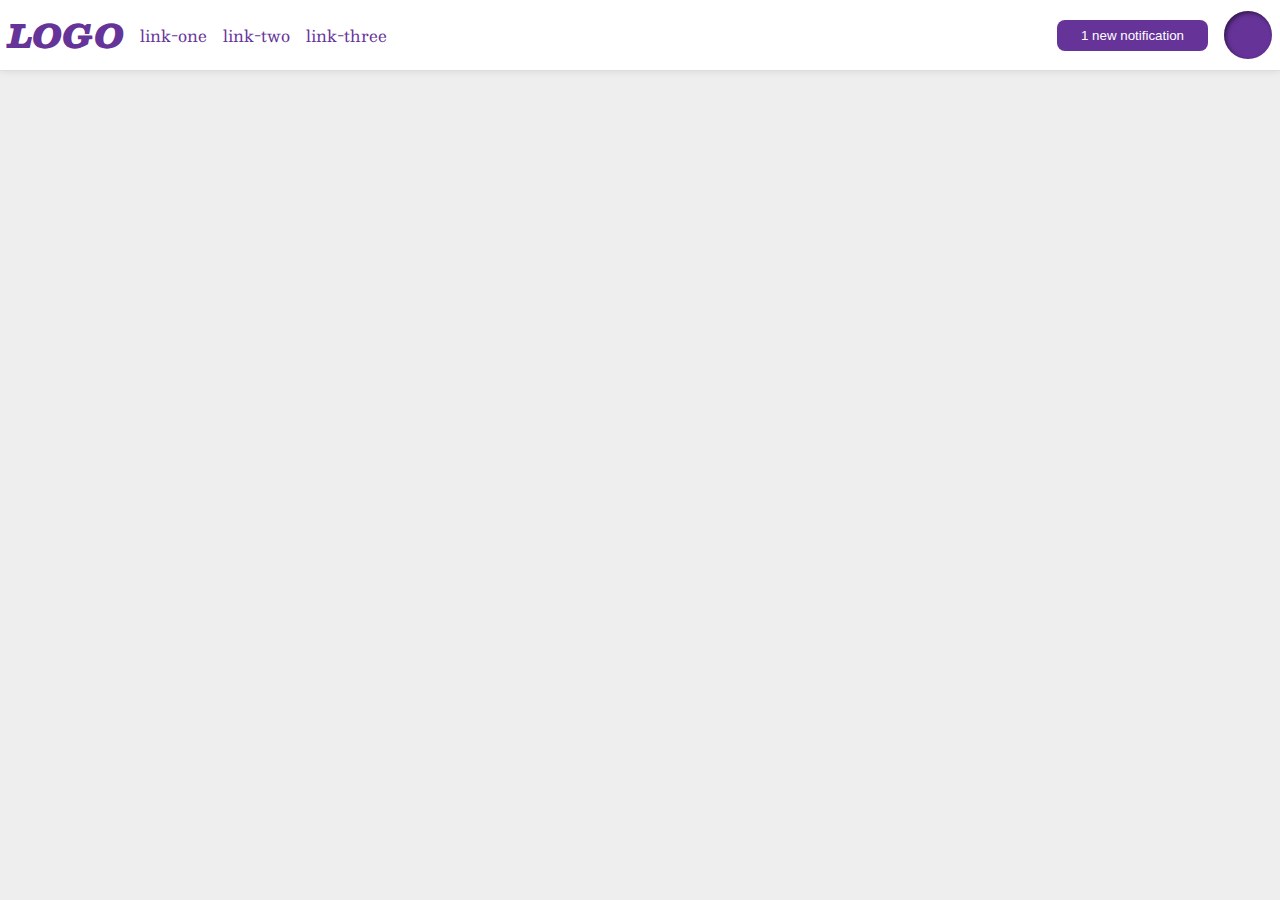
<file: flex/03-flex-header-2/index.html>
<!DOCTYPE html>
<html lang="en">
  <head>
    <meta charset="UTF-8">
    <meta http-equiv="X-UA-Compatible" content="IE=edge">
    <meta name="viewport" content="width=device-width, initial-scale=1.0">
    <title>Flex Header 2</title>
    <link rel="stylesheet" href="style.css">
  </head>
  <body>
    <div class="header">
      <div class="logo-link-group">
        <div class="logo">
          LOGO
        </div>
        <ul class="links">
          <li><a href="google.com">link-one</a></li>
          <li><a href="google.com">link-two</a></li>
          <li><a href="google.com">link-three</a></li>
        </ul>
      </div>
      <div class="notif-profile-img-group">
        <button class="notifications">
        1 new notification
        </button>
        <div class="profile-image"></div>
      </div>
    </div>
  </body>
</html>
</file>
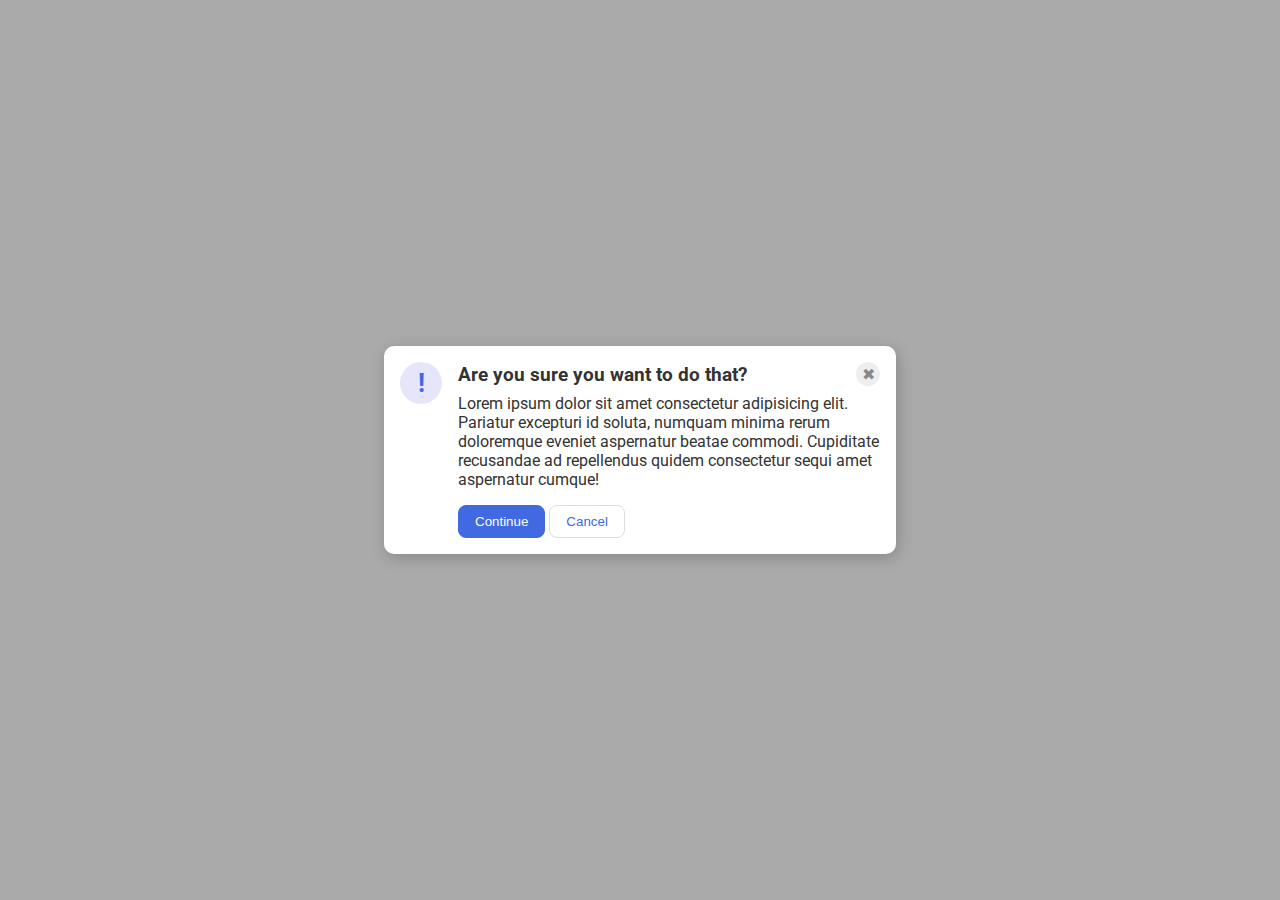
<file: flex/05-flex-modal/index.html>
<!DOCTYPE html>
<html lang="en">

<head>
  <meta charset="UTF-8">
  <meta http-equiv="X-UA-Compatible" content="IE=edge">
  <meta name="viewport" content="width=device-width, initial-scale=1.0">
  <link rel="stylesheet" href="style.css">
  <title>Modal</title>
</head>

<body>
  <div class="modal">
    <div class="icon">!</div>

    <div class="container">

      <div class="header">Are you sure you want to do that?
        <div class="close-button">✖</div>
      </div>

      <div class="text">Lorem ipsum dolor sit amet consectetur adipisicing elit. Pariatur excepturi id soluta, numquam
        minima rerum doloremque eveniet aspernatur beatae commodi. Cupiditate recusandae ad repellendus quidem
        consectetur sequi amet aspernatur cumque!</div>
      <button class="continue">Continue</button>
      <button class="cancel">Cancel</button>

    </div>

  </div>
</body>

</html>
</file>
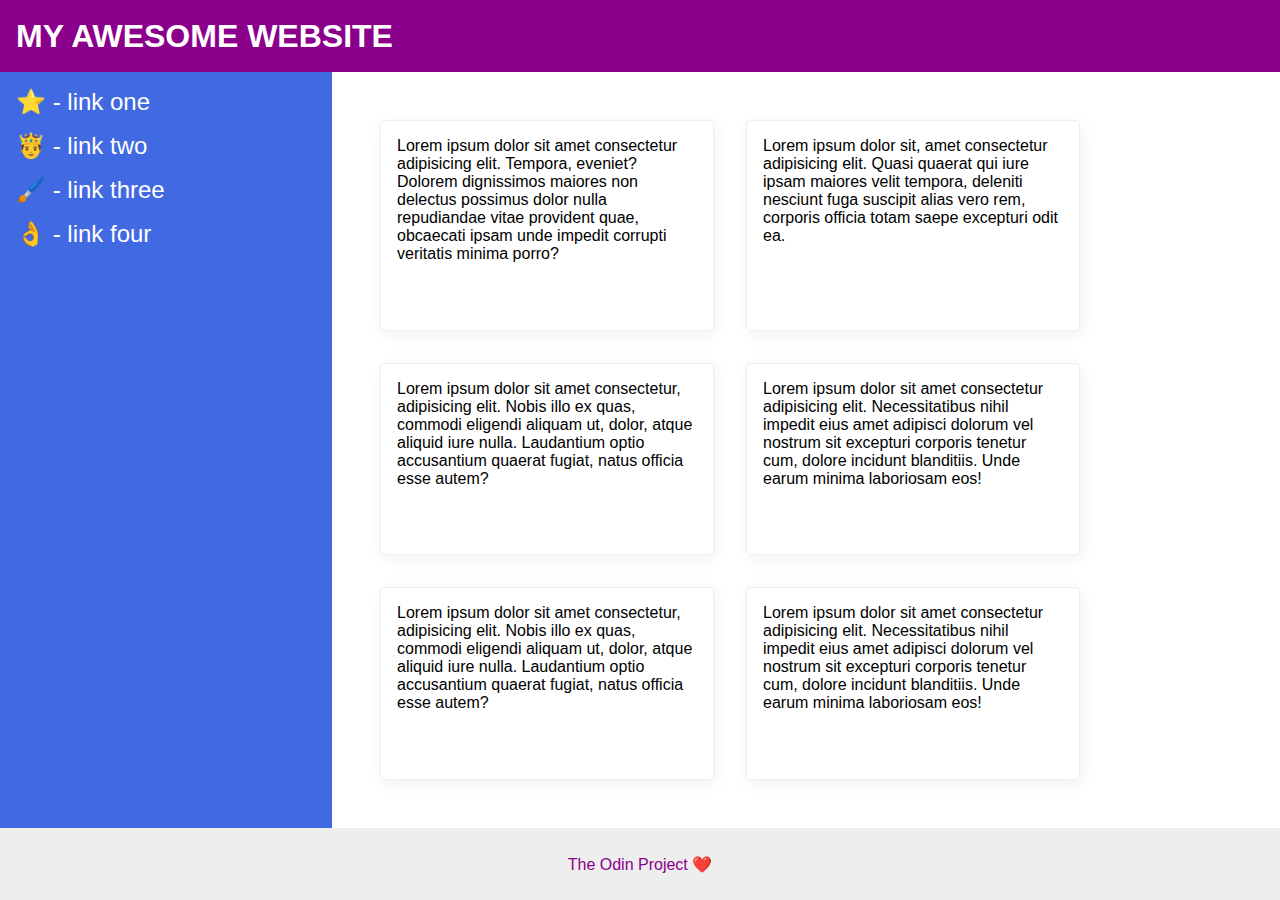
<file: flex/07-flex-layout-2/index.html>
<!DOCTYPE html>
<html lang="en">
  <head>
    <meta charset="UTF-8">
    <meta http-equiv="X-UA-Compatible" content="IE=edge">
    <meta name="viewport" content="width=device-width, initial-scale=1.0">
    <title>The Holy Grail</title>
    <link rel="stylesheet" href="style.css">
  </head>


  <body>

    <div class="header">
      <div class="header-text">MY AWESOME WEBSITE</div>
    </div>
    
    <div class="sidebar-and-cards-container">
      <div class="sidebar">
        <ul class="sidebar-links">
          <li><a href="#">⭐ - link one</a></li>
          <li><a href="#">🤴 - link two</a></li>
          <li><a href="#">🖌️ - link three</a></li>
          <li><a href="#">👌 - link four</a></li>
        </ul>
      </div>

      <div class="card-container">
        <div class="card">Lorem ipsum dolor sit amet consectetur adipisicing elit. Tempora, eveniet? Dolorem dignissimos maiores non delectus possimus dolor nulla repudiandae vitae provident quae, obcaecati ipsam unde impedit corrupti veritatis minima porro?</div>
        <div class="card">Lorem ipsum dolor sit, amet consectetur adipisicing elit. Quasi quaerat qui iure ipsam maiores velit tempora, deleniti nesciunt fuga suscipit alias vero rem, corporis officia totam saepe excepturi odit ea.</div>
        <div class="card">Lorem ipsum dolor sit amet consectetur, adipisicing elit. Nobis illo ex quas, commodi eligendi aliquam ut, dolor, atque aliquid iure nulla. Laudantium optio accusantium quaerat fugiat, natus officia esse autem?</div>
        <div class="card">Lorem ipsum dolor sit amet consectetur adipisicing elit. Necessitatibus nihil impedit eius amet adipisci dolorum vel nostrum sit excepturi corporis tenetur cum, dolore incidunt blanditiis. Unde earum minima laboriosam eos!</div>
        <div class="card">Lorem ipsum dolor sit amet consectetur, adipisicing elit. Nobis illo ex quas, commodi eligendi aliquam ut, dolor, atque aliquid iure nulla. Laudantium optio accusantium quaerat fugiat, natus officia esse autem?</div>
        <div class="card">Lorem ipsum dolor sit amet consectetur adipisicing elit. Necessitatibus nihil impedit eius amet adipisci dolorum vel nostrum sit excepturi corporis tenetur cum, dolore incidunt blanditiis. Unde earum minima laboriosam eos!</div>
      </div>
    </div>


    <div class="footer">
      <div class="footer-text">The Odin Project ❤️</div>
    </div>
  </body>


</html>
</file>
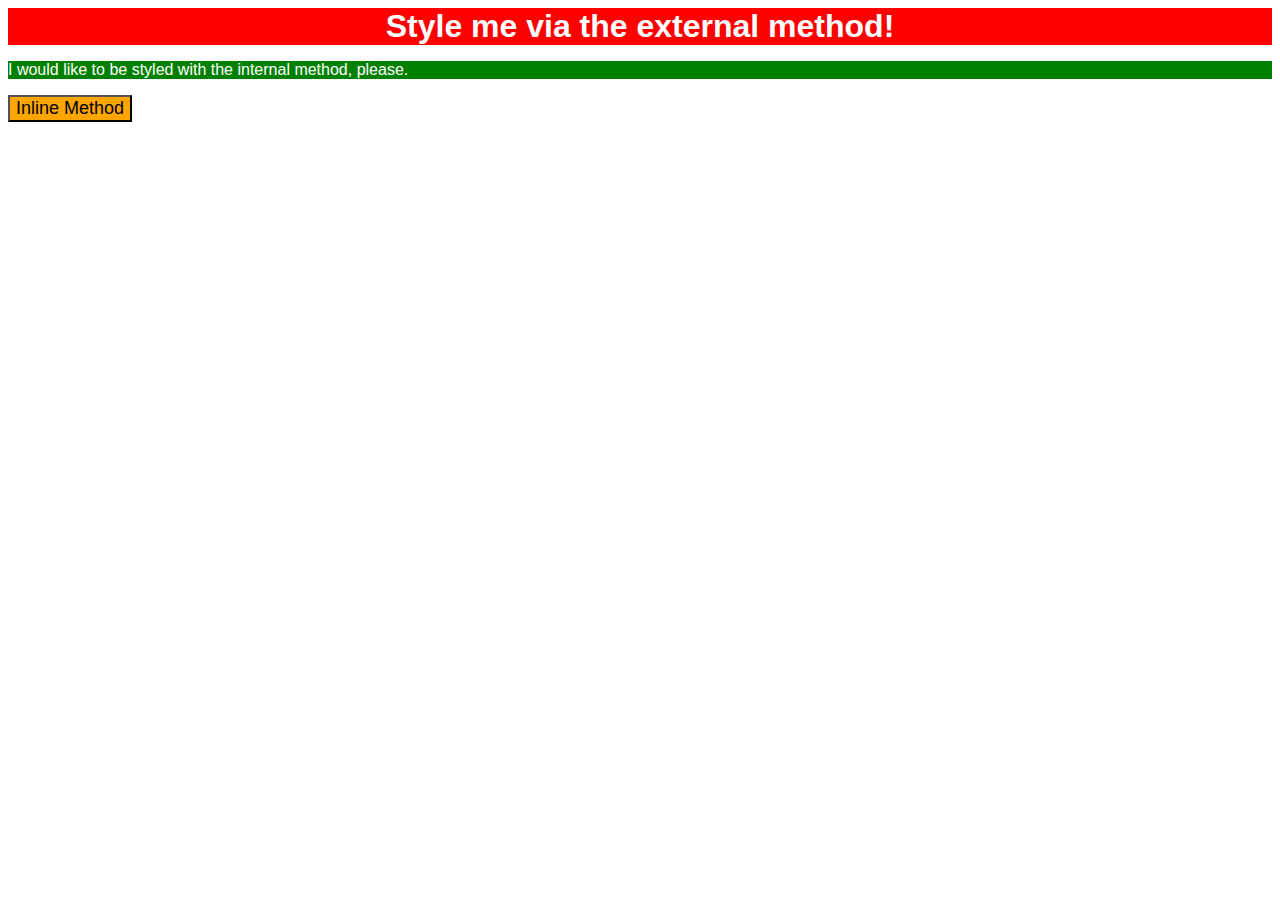
<file: foundations/01-css-methods/index.html>
<!DOCTYPE html>
<html lang="en">
  <head>
    <meta charset="UTF-8">
    <meta http-equiv="X-UA-Compatible" content="IE=edge">
    <meta name="viewport" content="width=device-width, initial-scale=1.0">

    <title>Methods for Adding CSS</title>

    <!--CSS external method link-->
    <link rel="stylesheet" href="style.css">

    
    <style>
      /* CSS internal method 
      `p`: a green background, white text, and a font size of 18px
      */
      p {
        color: white;
        background-color: green;
        font-size: 18x;
        font-family:Arial, Helvetica, sans-serif
      }
    </style>
  </head>


  
  <body>
    <div>Style me via the external method!</div>
    <p>I would like to be styled with the internal method, please.</p>
    
    <!--CSS inline method 
      `button`: an orange background and a font size of 18px
    -->
    <button style="background-color: orange; font-size: 18px; font-family: Arial, Helvetica, sans-serif;">Inline Method</button>
  </body>

</html>
</file>
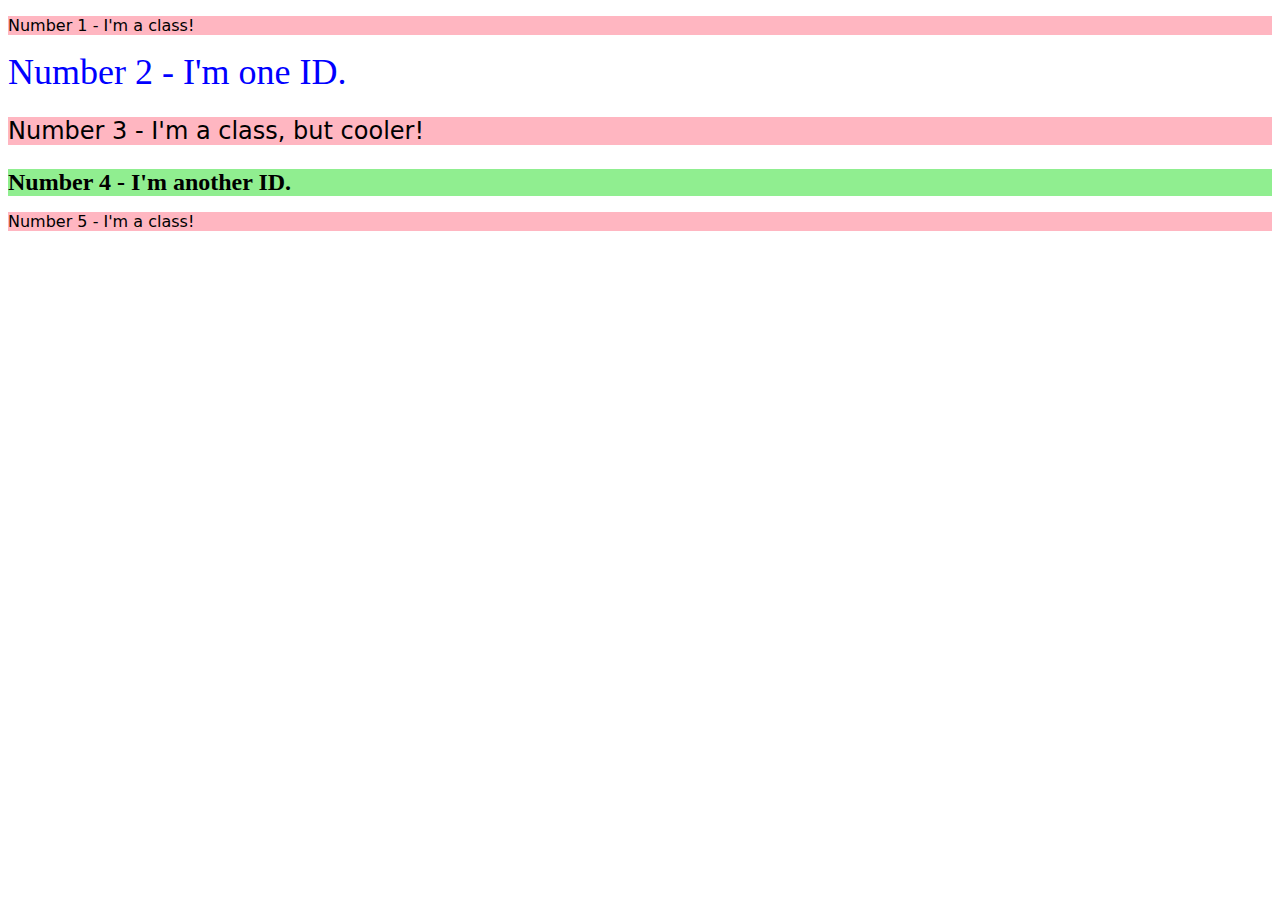
<file: foundations/02-class-id-selectors/index.html>
<!DOCTYPE html>
<html lang="en">
  <head>
    <meta charset="UTF-8">
    <meta http-equiv="X-UA-Compatible" content="IE=edge">
    <meta name="viewport" content="width=device-width, initial-scale=1.0">
    <title>Class and ID Selectors</title>
    <link rel="stylesheet" href="style.css">
  </head>
  <body>
    <p class="odd">Number 1 - I'm a class!</p>
    <div id="two">Number 2 - I'm one ID.</div>
    <p class="odd size-24">Number 3 - I'm a class, but cooler!</p>
    <div id="four">Number 4 - I'm another ID.</div>
    <p class="odd">Number 5 - I'm a class!</p>
  </body>
</html>
</file>
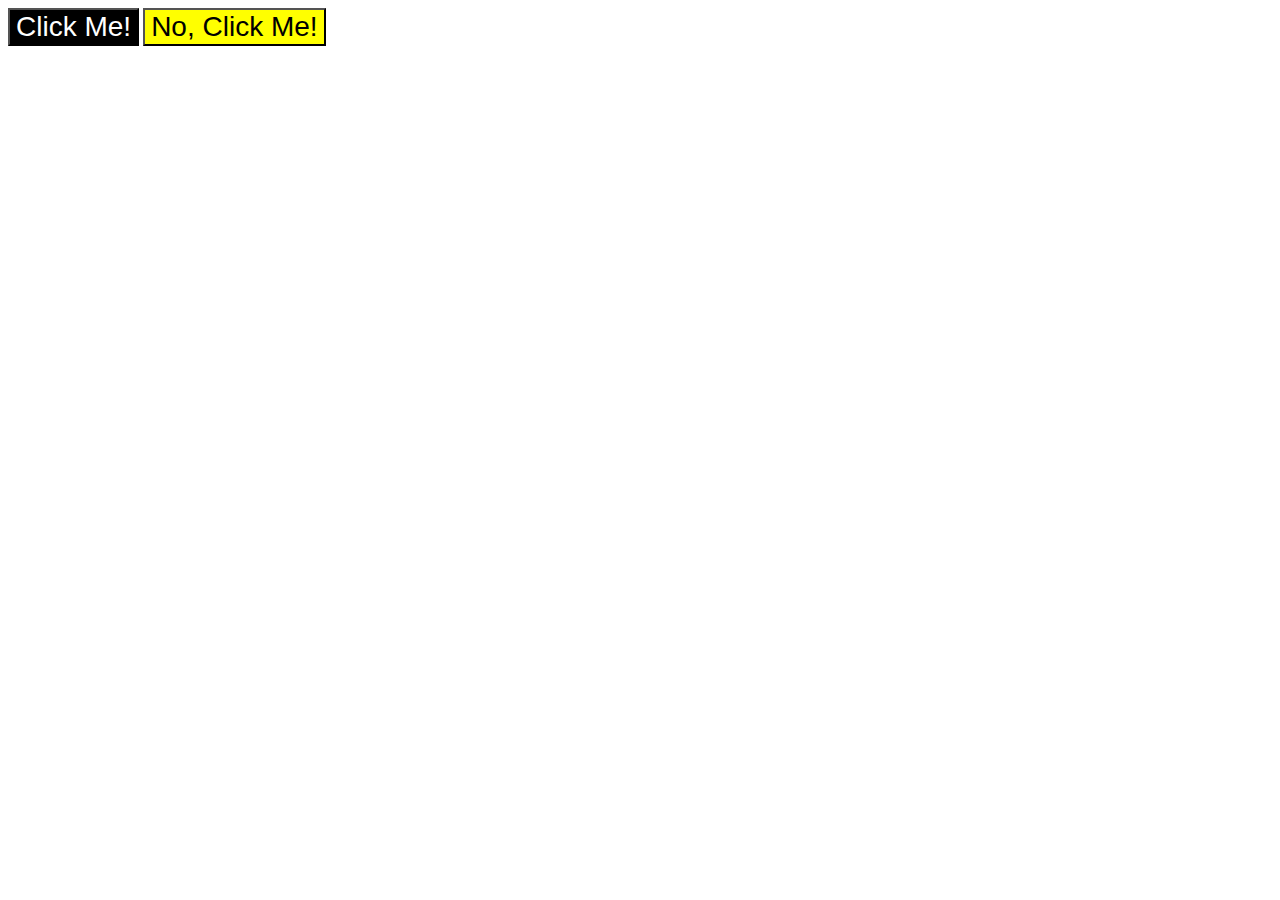
<file: foundations/03-grouping-selectors/index.html>
<!DOCTYPE html>
<html lang="en">
  <head>
    <meta charset="UTF-8">
    <meta http-equiv="X-UA-Compatible" content="IE=edge">
    <meta name="viewport" content="width=device-width, initial-scale=1.0">
    <title>Grouping Selectors</title>
    <link rel="stylesheet" href="style.css">
  </head>
  <body>
    <button class="black-box">Click Me!</button>
    <button class="yellow-box">No, Click Me!</button>
  </body>
</html>
</file>
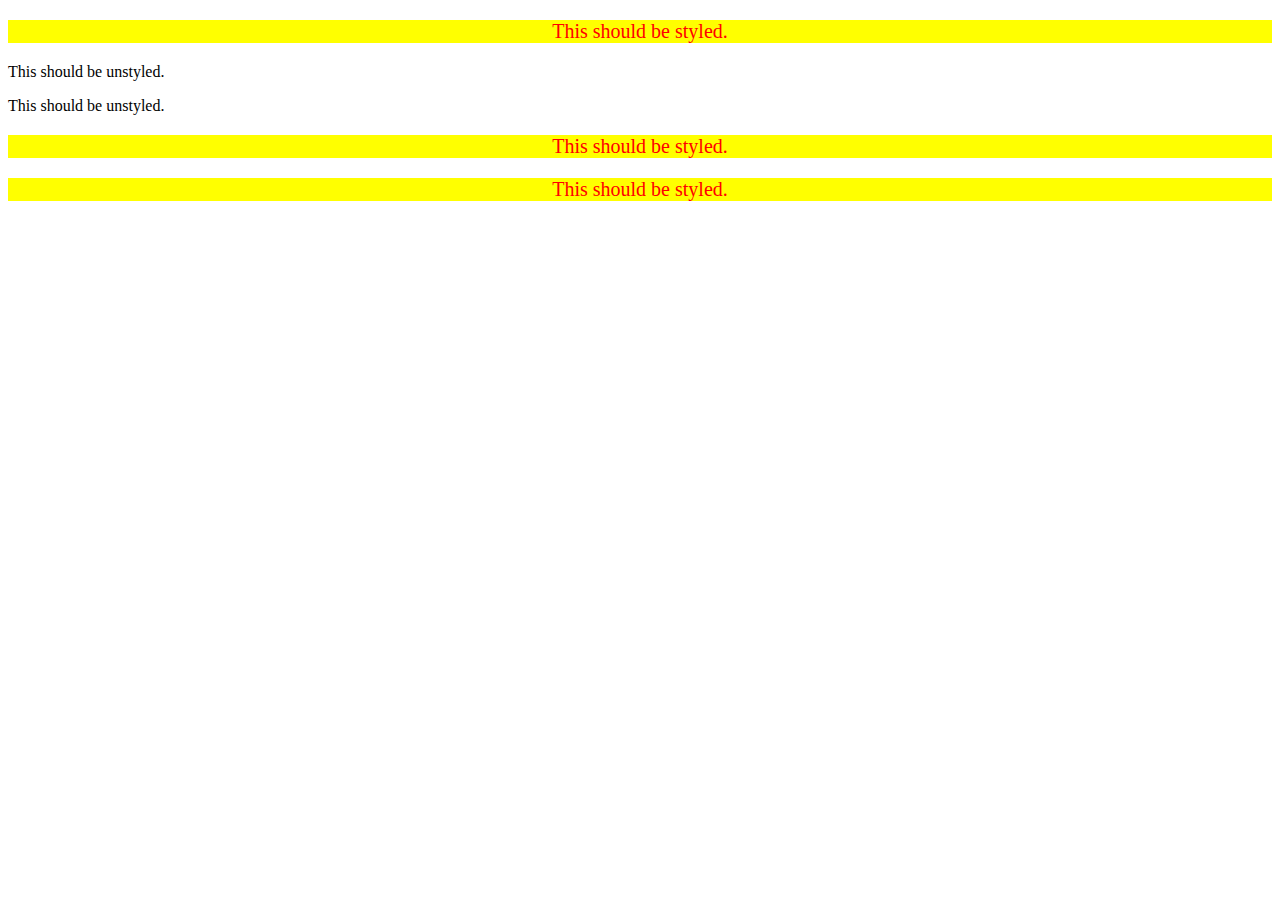
<file: foundations/05-descendant-combinator/index.html>
<!DOCTYPE html>
<html lang="en">
  <head>
    <meta charset="UTF-8">
    <meta http-equiv="X-UA-Compatible" content="IE=edge">
    <meta name="viewport" content="width=device-width, initial-scale=1.0">
    <title>Descendant Combinator</title>
    <link rel="stylesheet" href="style.css">
  </head>



  <body>
    <div class="container">
      <p class="text">This should be styled.</p>
    </div>

    <p class="text">This should be unstyled.</p>
    <p class="text">This should be unstyled.</p>
    
    <div class="container">
      <p class="text">This should be styled.</p>
      <p class="text">This should be styled.</p>
    </div>

  </body>
</html>
</file>
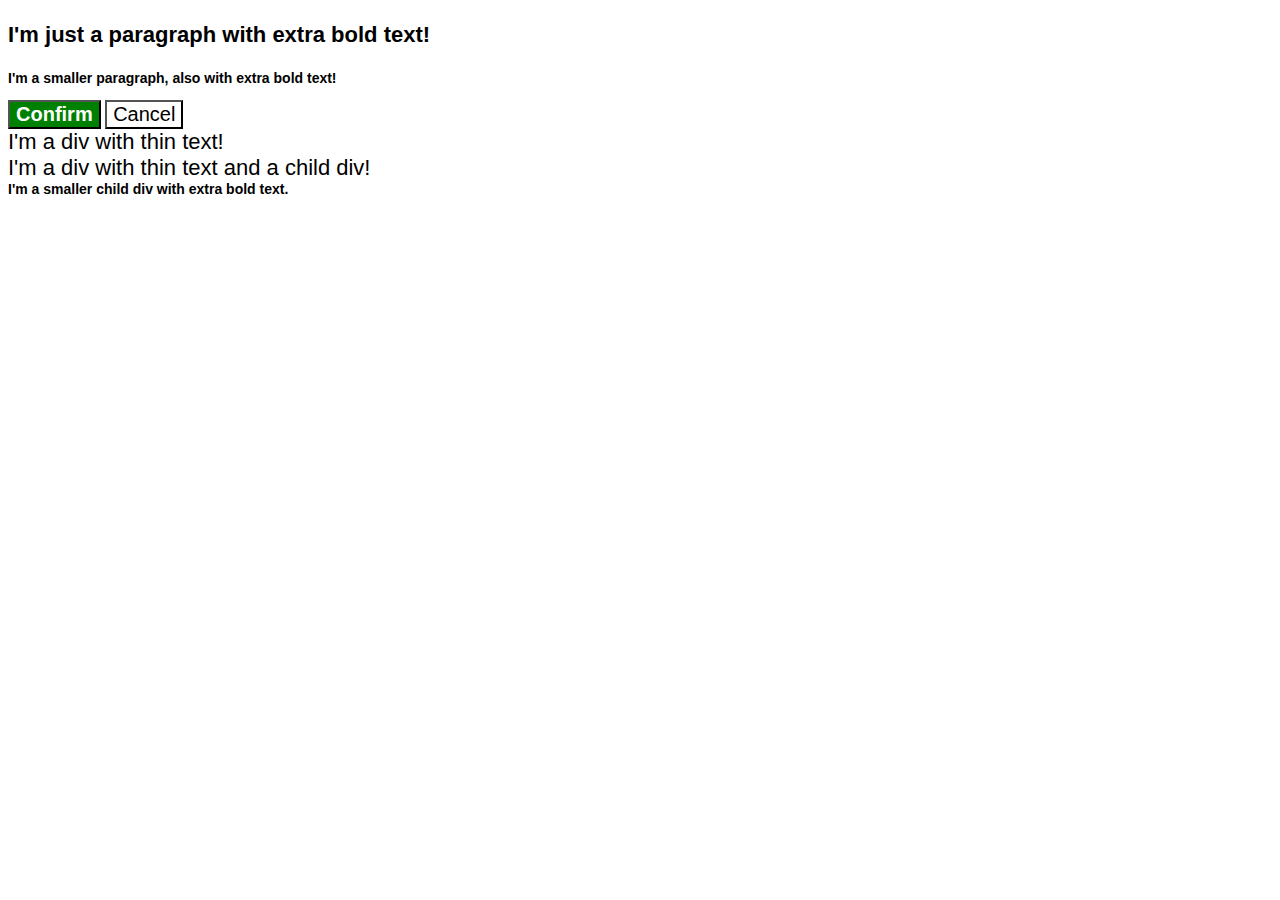
<file: foundations/06-cascade-fix/index.html>
<!DOCTYPE html>
<html lang="en">
  <head>
    <meta charset="UTF-8">
    <meta http-equiv="X-UA-Compatible" content="IE=edge">
    <meta name="viewport" content="width=device-width, initial-scale=1.0">
    <title>Fix the Cascade</title>
    <link rel="stylesheet" href="style.css">
  </head>

  
  <body>
    <p class="para">I'm just a paragraph with extra bold text!</p>
    <p class="para small-para">I'm a smaller paragraph, also with extra bold text!</p>

    <button id="confirm-button" class="button confirm">Confirm</button>
    <button id="cancel-button" class="button cancel">Cancel</button>

    <div class="text">I'm a div with thin text!</div>
    <div class="text">I'm a div with thin text and a child div!
      <div class="text child">I'm a smaller child div with extra bold text.</div>
    </div>
  </body>

  
</html>
</file>
<file: flex/03-flex-header-2/style.css>
/* this is some magical font-importing.  
you'll learn about it later. */
@import url('https://fonts.googleapis.com/css2?family=Besley:ital,wght@0,400;1,900&display=swap');

body {
  margin: 0;
  background: #eee;
  font-family: Besley, serif;
}

.header {
  background: white;
  border-bottom: 1px solid #ddd;
  box-shadow: 0 0 8px rgba(0,0,0,.1);
  display: flex; 
  justify-content: space-between;
  padding: 8px;
}

.profile-image {
  background: rebeccapurple;
  box-shadow: inset 2px 2px 4px rgba(0,0,0,.5);
  border-radius: 50%;
  width: 48px;
  height: 48px;
}

.logo {
  color: rebeccapurple;
  font-size: 32px;
  font-weight: 900;
  font-style: italic;
}

button {
  border: none;
  border-radius: 8px;
  background: rebeccapurple;
  color: white;
  padding: 8px 24px;
}

a {
  /* this removes the line under our links */
  text-decoration: none;
  color: rebeccapurple;
}

ul {
  list-style-type: none;
  display: flex;
  gap: 16px;

  /* removes default margin/padding that ul has */
  margin: 0px;
  padding: 0px;
}

.logo-link-group, .notif-profile-img-group {
  /* use grouping selector (,) to group classes that have similar declarations (property: value;)
  /* display: flex for these 2 classes creates a flex container with 2 flex items each
        (flex container 1: logo, links)
        (flex container 2: notif, profile image) */
  display: flex;
  align-items: center;
  gap: 16px;
}
</file>
<file: flex/05-flex-modal/style.css>
@import url('https://fonts.googleapis.com/css2?family=Roboto:wght@400;700&display=swap');

html,
body {
  height: 100%;
}

body {
  font-family: Roboto, sans-serif;
  margin: 0;
  background: #aaa;
  color: #333;
  /* I'll give you this one for free lol */
  display: flex;
  align-items: center;
  justify-content: center;
}

.modal {
  background: white;
  width: 480px;
  border-radius: 10px;
  box-shadow: 2px 4px 16px rgba(0, 0, 0, .2);
  display: flex;
  padding: 16px;
  gap: 16px;
}

.icon {
  color: royalblue;
  font-size: 26px;
  font-weight: 700;
  background: lavender;
  width: 42px;
  height: 42px;
  border-radius: 50%;
  display: flex;
  align-items: center;
  justify-content: center;

  /*  The flex item has flex-shrink: 1 as default. Add flex-shrink:0; so that the flex item will not shrink. 
  The icon will retain the width it needs. The icon will not get smashed by the text */
  flex-shrink: 0;
}

.header {
  font-weight: 700;        /* bold */
  font-size: larger;       /* The font will be larger relative to the parent element's font size. In this case, greater than the default font size, 16px*/ 


  display: flex;
  justify-content: space-between;
  align-items: center;
  margin-bottom: 8px;
 
}

.close-button {
  background: #eee;
  border-radius: 50%;
  color: #888;
  font-weight: 400;
  font-size: 16px;
  height: 24px;
  width: 24px;
  display: flex;
  align-items: center;
  justify-content: center;
}

.text {
  margin-bottom: 16px;
}

button {
  padding: 8px 16px;
  border-radius: 8px;
}

button.continue {
  background: royalblue;
  border: 1px solid royalblue;
  color: white;
}

button.cancel {
  background: white;
  border: 1px solid #ddd;
  color: royalblue;
}
</file>
<file: flex/07-flex-layout-2/style.css>
body {
  font-family: -apple-system, BlinkMacSystemFont, 'Segoe UI', Roboto, Oxygen, Ubuntu, Cantarell, 'Open Sans', 'Helvetica Neue', sans-serif;
  margin: 0;
  min-height: 100vh;

  /* Make the footer stick to the bottom */
  display: flex;
  flex-direction: column;
}

.header {
  height: 72px;
  background: darkmagenta;
  color: white;

  display: flex;
  align-items: center;
  font-size: 32px;
  font-weight: 900;
  padding: 0 16px;
}

.sidebar-and-cards-container {
  display: flex;
  flex: 1;     /* Make the footer stick to the bottom */
}

.sidebar {
  width: 300px;
  background: royalblue;

  padding: 16px;
  flex-shrink: 0;
}

ul {
  margin: 0;
  padding: 0;
  list-style-type: none;
}

li {
  margin-bottom: 16px;     /* add spacing between items vertically */
}

a {
  text-decoration: none;
  color: white;
  font-size: 24px;
}

.card-container {
  padding: 32px;
  display: flex;
  flex-wrap: wrap;

  max-width: 1460px;     /*Let there be 3 cards per row maximum - not in solution.css */
  /* Note: Removing max-width will make the number of cards lined up in that this section,
   change based on the width of your screen. No need to stress about getting exactly 2x3 or 3x2 grid */
}

.card {
  border: 1px solid #eee;
  box-shadow: 2px 4px 16px rgba(0,0,0,.06);
  border-radius: 4px;
  
  width: 300px;
  padding: 16px;
  margin: 16px;
}

.footer {
  height: 72px;
  background: #eee;
  color: darkmagenta;

  display: flex; 
  justify-content: center;
  align-items: center;
}
</file>
<file: foundations/01-css-methods/style.css>
/* External CSS method
 `div`: a red background, white text, a font size of 32px, center aligned, and bold
    
 */


div {
    color: white;
    background-color: red;
    font-size: 32px;
    text-align: center;
    font-weight: bold;
    font-family:Arial, Helvetica, sans-serif
  
}
</file>
<file: foundations/02-class-id-selectors/style.css>
.odd{
    background-color: lightpink;
    font-family: Verdana, 'DejaVu Sans', sans-serif;
}

.size-24{
    font-size: 24px;
}

#two{
    color: blue;
    font-size: 36px;
}

#four{
    background-color: lightgreen;
    font-size: 24px;
    font-weight: bold;
}
</file>
<file: foundations/03-grouping-selectors/style.css>
/* Grouping selector 
- comma-separated list
- group together declarations or styles that are common among classes to avoid repetition (using the comma (,) separator)*/

.black-box,
.yellow-box {
    font-size: 28px;
    font-family: Helvetica, 'Times New Roman', sans-serif;
}

.black-box {
    background-color: black;
    color: white;
}

.yellow-box {
    background-color: yellow;
}
</file>
<file: foundations/05-descendant-combinator/style.css>
.container .text {
   background-color: yellow;
   color: red;
   font-size: 20px;
   text-align: center;
}


/* Possible descendant combinators:

.container .text   (.class .class)
div p              (type type)
div .text          (type .class)
.container p       (.class type)

*/
</file>
<file: foundations/06-cascade-fix/style.css>
body{
  font-family:Arial, Helvetica, sans-serif
}

/*Grouping selector*/
.para,
.small-para {
  color: hsl(0, 0%, 0%);
  font-weight: 800;
}

.para {
  font-size: 22px;
}

.small-para {
    font-size: 14px;
}

/*ID selector*/
#confirm-button {
  background: green;
  color: white;
  font-weight: bold;
} 

.button {
  background-color: rgb(255, 255, 255);
  color: rgb(0, 0, 0);
  font-size: 20px;
}

/*Chaining selector*/
div.text {
  color: rgb(0, 0, 0);
  font-weight: 100;
  font-size: 22px;
}

/*Descendant selector*/
div .child {
  color: rgb(0, 0, 0);
  font-weight: 800;
  font-size: 14px;
}
</file>
